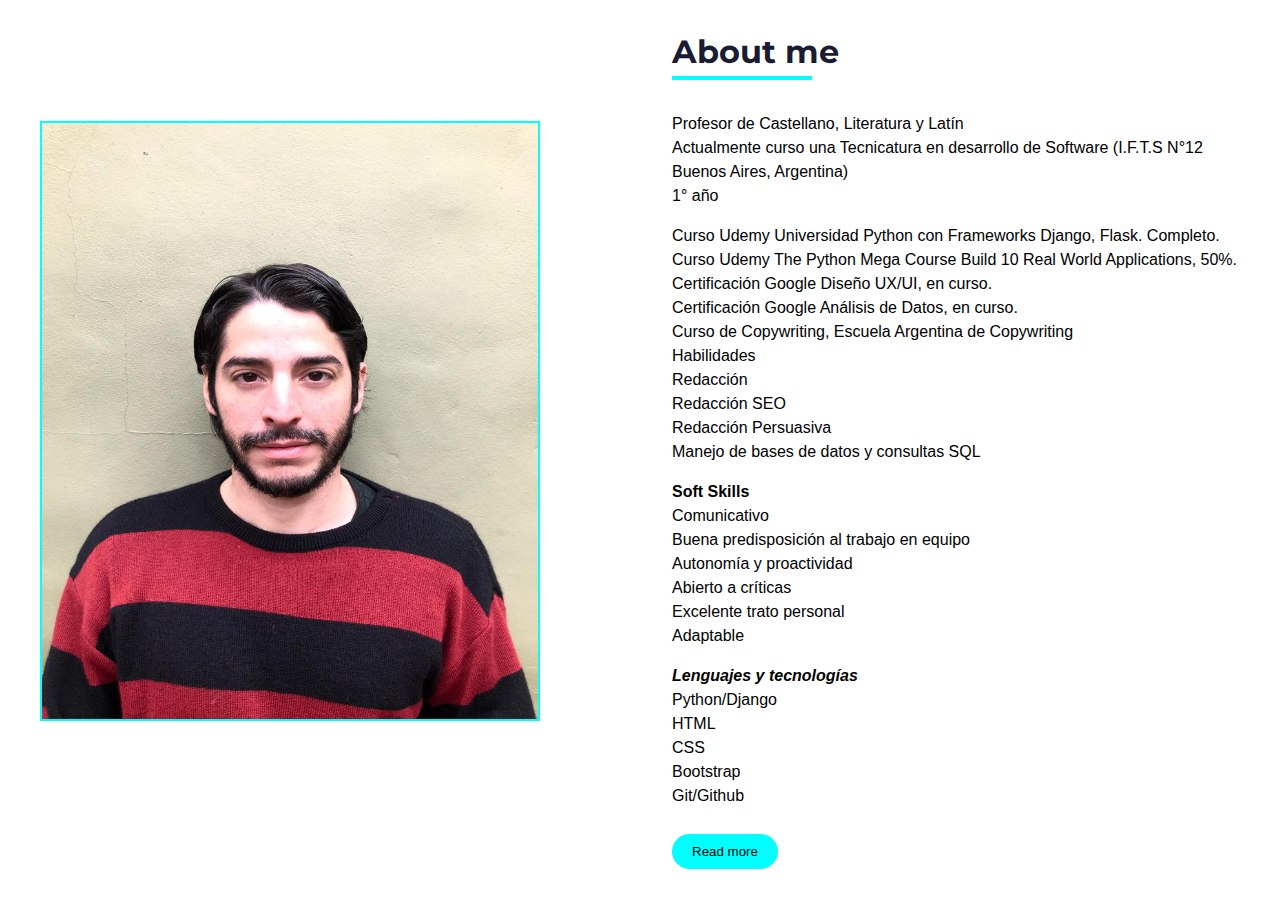
<file: AboutMe.html>
<!DOCTYPE html>
<html lang="en">
<head>
    <meta charset="UTF-8">
    <meta name="viewport" content="width=device-width, initial-scale=1.0">
    <link rel="stylesheet" href="./style.css">
    <title>AboutMe</title>
</head>
<body>
    <div class="about">
        <img src="img/San2.jpeg" alt="Santumas">
        <div class="about-info">
          <h2>About me</h2>
          <div class="divider"></div>
          <p>Profesor de Castellano, Literatura y Latín <br>
            Actualmente curso una Tecnicatura en desarrollo de Software (I.F.T.S N°12 Buenos Aires, Argentina) <br>
            1° año
            </p>
          <p>Curso Udemy Universidad Python con Frameworks Django, Flask. Completo. <br>
            Curso Udemy The Python Mega Course Build 10 Real World Applications, 50%. <br>
            Certificación Google Diseño UX/UI, en curso. <br>
            Certificación Google Análisis de Datos, en curso. <br>
            Curso de Copywriting, Escuela Argentina de Copywriting <br>
            
            Habilidades <br>
            Redacción <br>
            Redacción SEO <br>
            Redacción Persuasiva <br>
            Manejo de bases de datos y consultas SQL <br>
            </p>
            <p><strong>Soft Skills </strong><br>
              Comunicativo <br>
              Buena predisposición al trabajo en equipo <br>
              Autonomía y proactividad <br>
              Abierto a críticas <br>
              Excelente trato personal <br>
              Adaptable <br>
              </p>
            <p><strong><em>Lenguajes y tecnologías</em> </strong><br>
    
              Python/Django <br>
              HTML <br>
              CSS <br>
              Bootstrap <br>
              Git/Github <br>
              </p>
          <button class="download-cv">Read more</button>
        </div>
      </div>
    
</body>
</html>
</file>
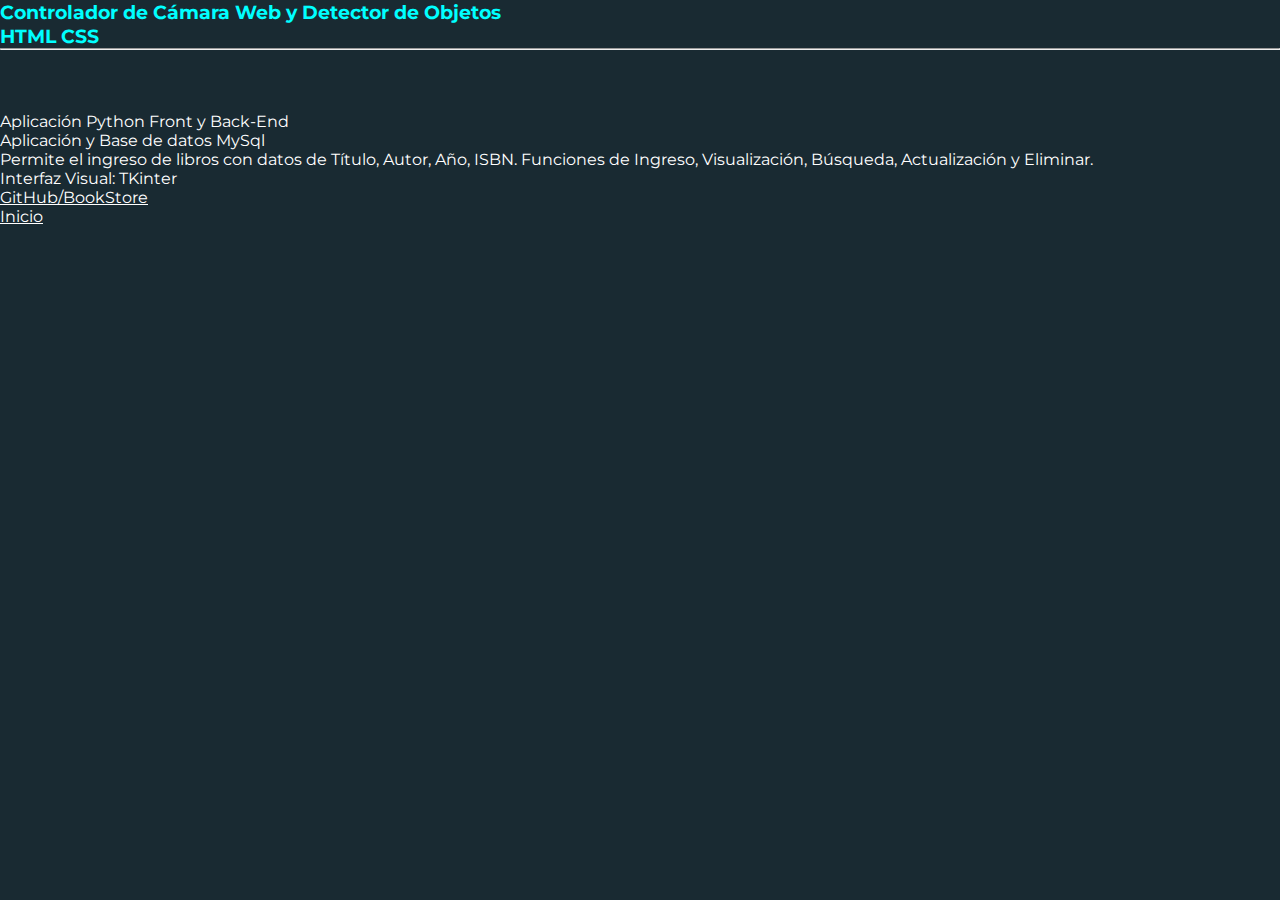
<file: BookStore.html>
<!DOCTYPE html>
<html lang="en">
<head>
    <meta charset="UTF-8">
    <meta name="viewport" content="width=device-width, initial-scale=1.0">
    <link rel="stylesheet" href="./style.css">
    <title>Book Store</title>
</head>
<body>
    <div class="wrapper"> <h1 class="title">Controlador de Cámara Web y Detector de Objetos <br>
        HTML CSS
        <hr>
    </h1>
    <p><br><br>Aplicación Python Front y Back-End <br>

        Aplicación y Base de datos MySql <br> Permite el ingreso de libros con datos de Título, Autor, Año, ISBN.
        Funciones de Ingreso, Visualización, Búsqueda, Actualización y Eliminar.
        <br>Interfaz Visual: TKinter
        
        
        </p>
        <a class="github-link" href="https://github.com/santulos/Secci-n-25-App-5-GUI-Apps-and-SQL-Build-a-Book-Inventory-Desktop-GUI-Database-App" target="_blank">GitHub/BookStore</a>
        <br><a class="github-link" href="index.html">Inicio</a>
    </div>
    
    
</body>
</html>
</file>
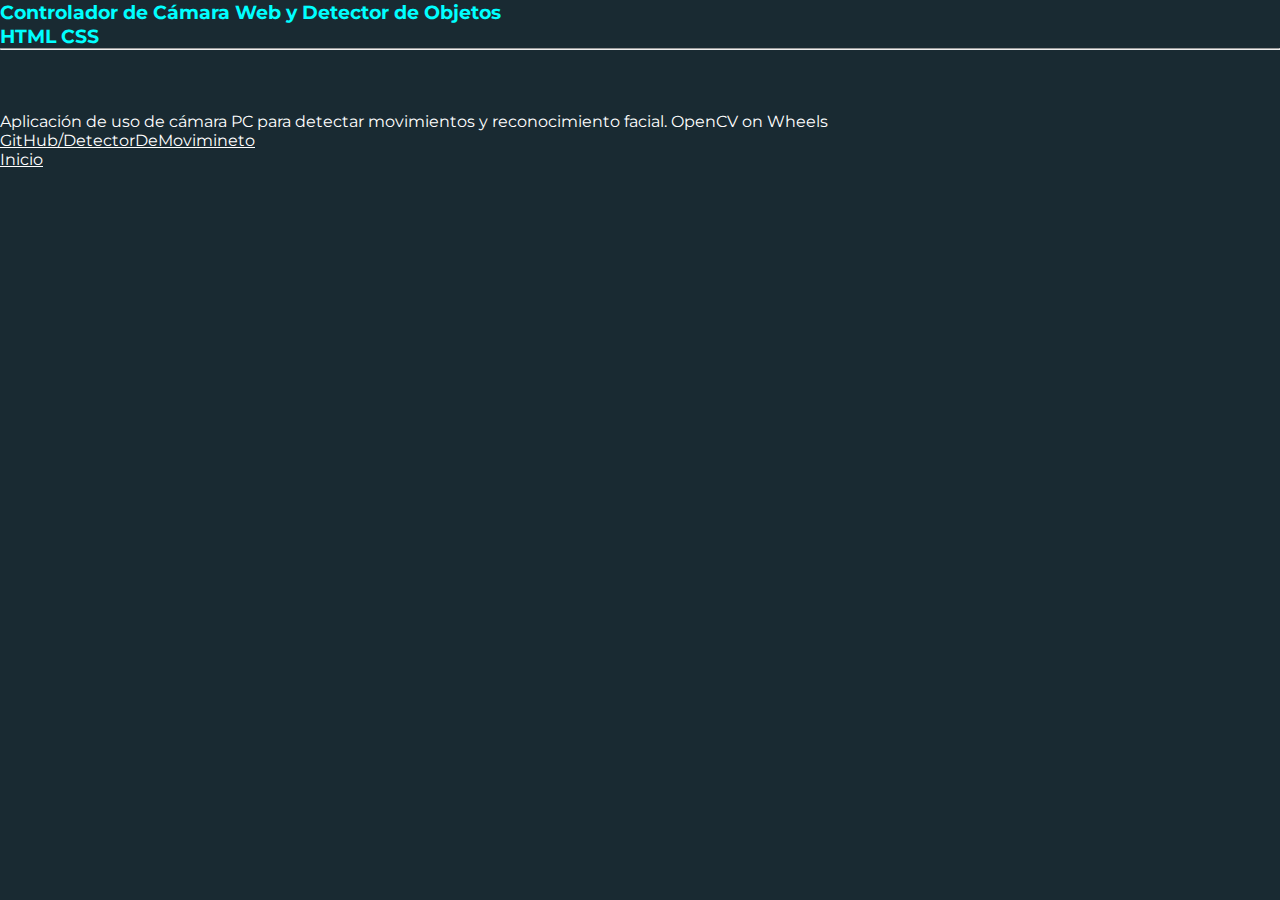
<file: ControladorCamara.html>
<!DOCTYPE html>
<html lang="en">
<head>
    <meta charset="UTF-8">
    <meta name="viewport" content="width=device-width, initial-scale=1.0">
    <link rel="stylesheet" href="./style.css">
    <title>Controlador</title>
</head>
<body>
    <div class="wrapper"> <h1 class="title">Controlador de Cámara Web y Detector de Objetos <br>
        HTML CSS
        <hr>
    </h1>
    <p><br><br>Aplicación de uso de cámara PC para detectar movimientos y reconocimiento facial.
        OpenCV on Wheels
        
        </p>
        <a class="github-link" href="https://github.com/santulos/Controlling-the-Webcam-and-Detecting-Objects.git" target="_blank">GitHub/DetectorDeMovimineto</a>
        <br><a class="github-link" href="index.html">Inicio</a>
    </div>
    
    
</body>
</html>
</file>
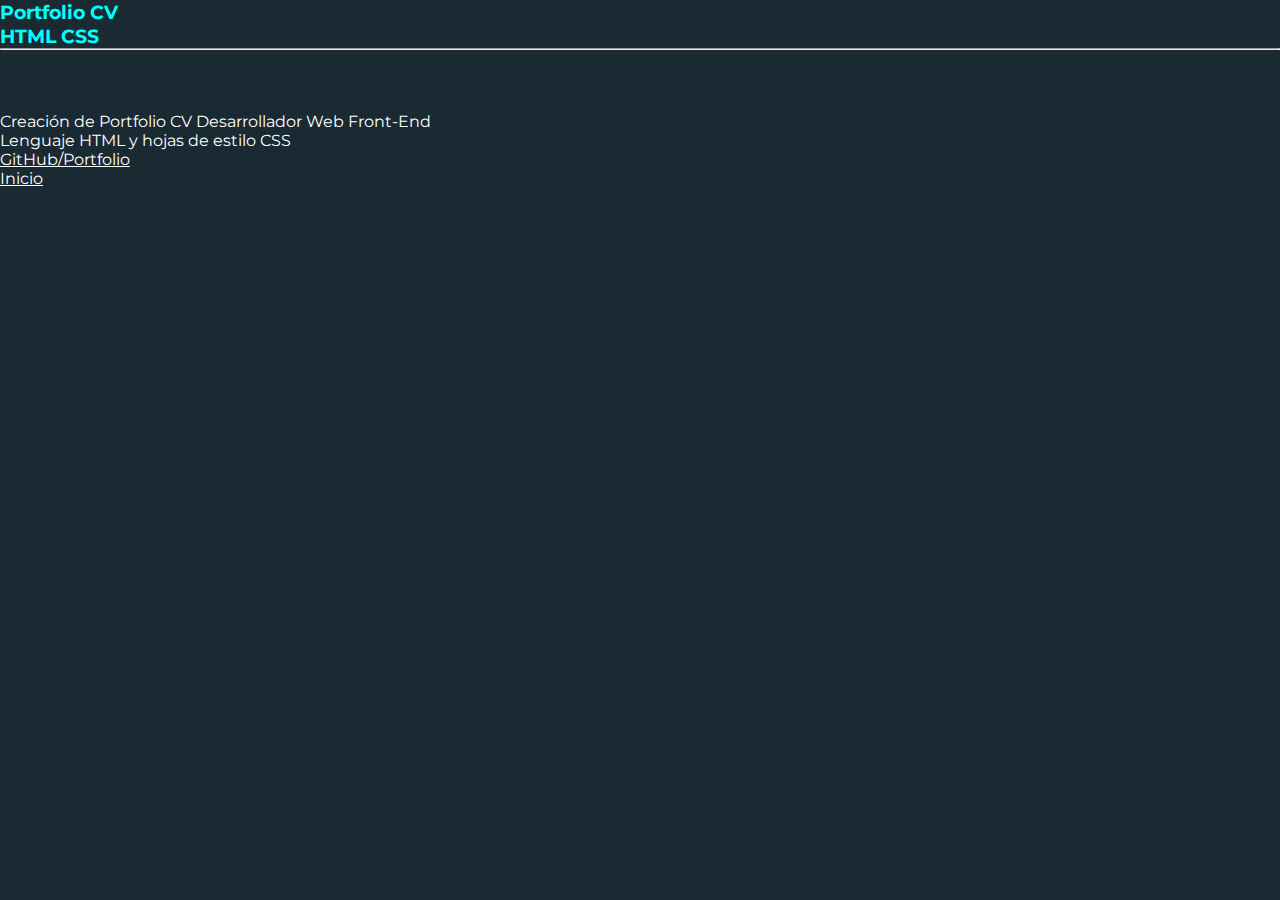
<file: PortfolioCV.html>
<!DOCTYPE html>
<html lang="en">
<head>
    <meta charset="UTF-8">
    <meta name="viewport" content="width=device-width, initial-scale=1.0">
    <link rel="stylesheet" href="./style.css">
    <title>PortfolioCV</title>
</head>
<body>
    <div class="wrapper"> <h1 class="title">Portfolio CV <br>
        HTML CSS
        <hr>
    </h1>
    <p><br><br>Creación de Portfolio CV Desarrollador Web Front-End
        <br>Lenguaje HTML y hojas de estilo CSS
        </p>
        <a class="github-link" href="https://github.com/santulos/CV1.git" target="_blank">GitHub/Portfolio</a>
        <br><a class="github-link" href="index.html">Inicio</a>
    </div>
    
    
</body>
</html>
</file>
<file: style.css>
@import url('https://fonts.googleapis.com/css2?family=Montserrat:wght@100&display=swap');
*{
 margin: 0;
 padding: 0;
 box-sizing: border-box;

}
body {
    font-family: 'Montserrat', sans-serif;
    overflow-x: hidden;
}

.wrapper {
    width: 100vw;
    height: 100vh;
    background-color: #192a32;
    color: hsl(0, 0%, 100%);
}


.brand span {

    color: rgb(102, 231, 200);
    margin-top: 10px;

}
.brand h2 {
    margin-top: 10px;
    margin-left: 5px;
}

.brand {
    margin-top: -10px;
}
.navbar {
    display: flex;
    justify-content: space-between;
    padding: 10px;
}

.menu li {
    list-style: none;

}

.menu {
    display: flex;
    width: 50%;
    justify-content: space-around;
}
.menu a {
    color: #fff;
    display: flex;
    text-decoration: none;
    padding: 10px 20px;
    
}

.menu .active {
    color: aqua;

}

.menu a:hover {
    background-color: aqua;
    color: #192a32 ;
    transition: ease-in .4s;
}

.main {
    margin-left: 200px;
    width: 80vw;
    height: 80vw;
    display: grid;
    grid-template-columns: repeat(2,1fr);
    align-items: start;
    gap: 100px;
    margin-top: 60px;
    
}

h1 {
    font-size: 2.5em;
    display: inline-block;
    overflow: hidden;
    text-overflow: ellipsis;
    width: 100%;
    margin-bottom: 20px;
    
}
.inline-text {
    white-space: nowrap;
}

.centered-text {
    display: inline-block;
    text-align: center;
    width: 100%;
}

.main p {
    font-family:Arial, Helvetica, sans-serif ;
    line-height: 2.0 ;
    
    color: white;
    font-size: small;
}

span {
    color: aqua;
}

.download-cv {
    padding: 10px 20px;
    background-color: aqua;
    border: none;
    border-radius: 20px;
    margin-top: 10px;
    cursor: pointer;
    box-shadow: 1 px 3px 11px -5px rgb(102, 231, 200, .69);
}

.download-cv:hover {
    background-color: white;
    box-shadow: none;
}

.main img {
    width: 290px;
    height: 350px;
    border: 2px solid aqua;
    z-index: 1;
    float: right;
    margin-top: 20px;
    margin-left: 80px;
}
.info-content img {
    margin-right: 20px;
  }

.about {
    display: grid;
    grid-template-columns: repeat(2,1fr);
    width: 100vx;
    align-items: center;
    background-color: white;
    color: black;
}

.about img {
    width: 80%;
    border: 2px solid aqua;
    width: 500px;
    height: 600px;
    float: inline-start;
    margin-left: 40px;
    margin-top: -60px;
    
}

.about-info {
    padding: 2em;
    
}

.about-info h2 {
    font-size: 2em;
    color: #191c32;
}

.divider {
    height:4px;
    width: 140px;
    background-color: aqua;
    margin-top: 5px;
    margin-bottom: 2em;
}

.about p {
    margin-bottom: 1em;
    font-size: 16px;
    font-family:Arial, Helvetica, sans-serif ;
    line-height: 1.5;
    color: #000;
}

.portfolio {
    width: 100vw;
    background-color: #192a32;
    color: #fff;
}

.portfolio-headings {
    width: 10vw;
}

.portfolio-headings h2 {
    font-size: 2.5em;
    color: #fff;
}

.portfolio .container {
    width: 80vw;
    height: 60vh;
    margin: 0 auto;
    display: flex;
    justify-content: center;
}

.card {
    width: 300px;
    color: #fff;
    background-color: cadetblue;

}

.card_img {
    width: 100%;
    height: 150px;
    background-image: url(img/2-original.png);
    background-size: cover;
}

.card_title {
    padding: 15px;
}

.card_projects-links {
    display: flex;
    justify-content: space-evenly;
}

.card_projects-links a {
    color: #fff;
    text-decoration: none;
}

.card_projects-links i {
    font-size: 1.5em;
}

.card .download-cv {
    padding: 1px 1px;
    margin: 1em;
    width: 50%;
}

.card .download-cv a {
    text-decoration: none;
    color: #191c32;
    text-transform: uppercase;
}
.proyect-details-content {
    display: flex;
    width: 100%;
    justify-content: center;

}

.contact-section{
    width: 150vw;
    padding: 3em;
    
    background-color: #192a32;
    color: hsl(0, 0%, 100%);

}

.contact-heading h2 {
    font-size: 3em;

}

.container-contact {
    display: flex;
    padding: 3em;
    margin: 0 auto ;
    margin-left: 10em;
    gap: 100px;
}

.container-contact img {
    width: 400px;
    height: 500px;
    bottom: 0px;
    margin-right: 10px;
    border: 2px solid aqua;
    z-index: 1;
    float: right;
    margin-left: -100px;
}

.github-link {
    color: white;
}
.form {
    display: flex;
    flex-direction: column;
    width: 30vw;
    margin-top: 2em;
    
}

.form input {
    padding: 10px 20px;
    margin-bottom: 1em;
    background: none;
    border: none;
    border-bottom: 1px solid #fff;
    color: #fff;

}

.form textarea {
    height: 150px;
    background: none;
    color: #fff;
    padding: 1em;
    border: 1px solid #fff;
}

.btn-submit {
    padding: 10px 20px;
    margin: 1em;
    border: none;
    text-transform: uppercase;
    background-color: aqua;
    border-radius: 20px;    
    cursor: pointer;
    box-shadow: 1 px 3px 11px -5px rgb(102, 231, 200, .69);
}

.btn-submit:hover {
    background-color: #fff;
    box-shadow: none;
}

.footer {
    display: flex;
    flex-direction: column;
    justify-content: center;
    align-items: center;
    width: 100vw;
    height: 200px;
    background-color: aqua;
}

.footer-content h2 {
    font-size: 3em;
}

.footer-content h5,
.sotial-network i {
    font-size: 1.5em;
    text-align: center;
}

.sotial-network {
    display: flex;
    justify-content: space-evenly;
    width: 300px;
    margin-top: 1em;

}

.title {
    color: aqua;
    font-size: larger;
}
</file>
